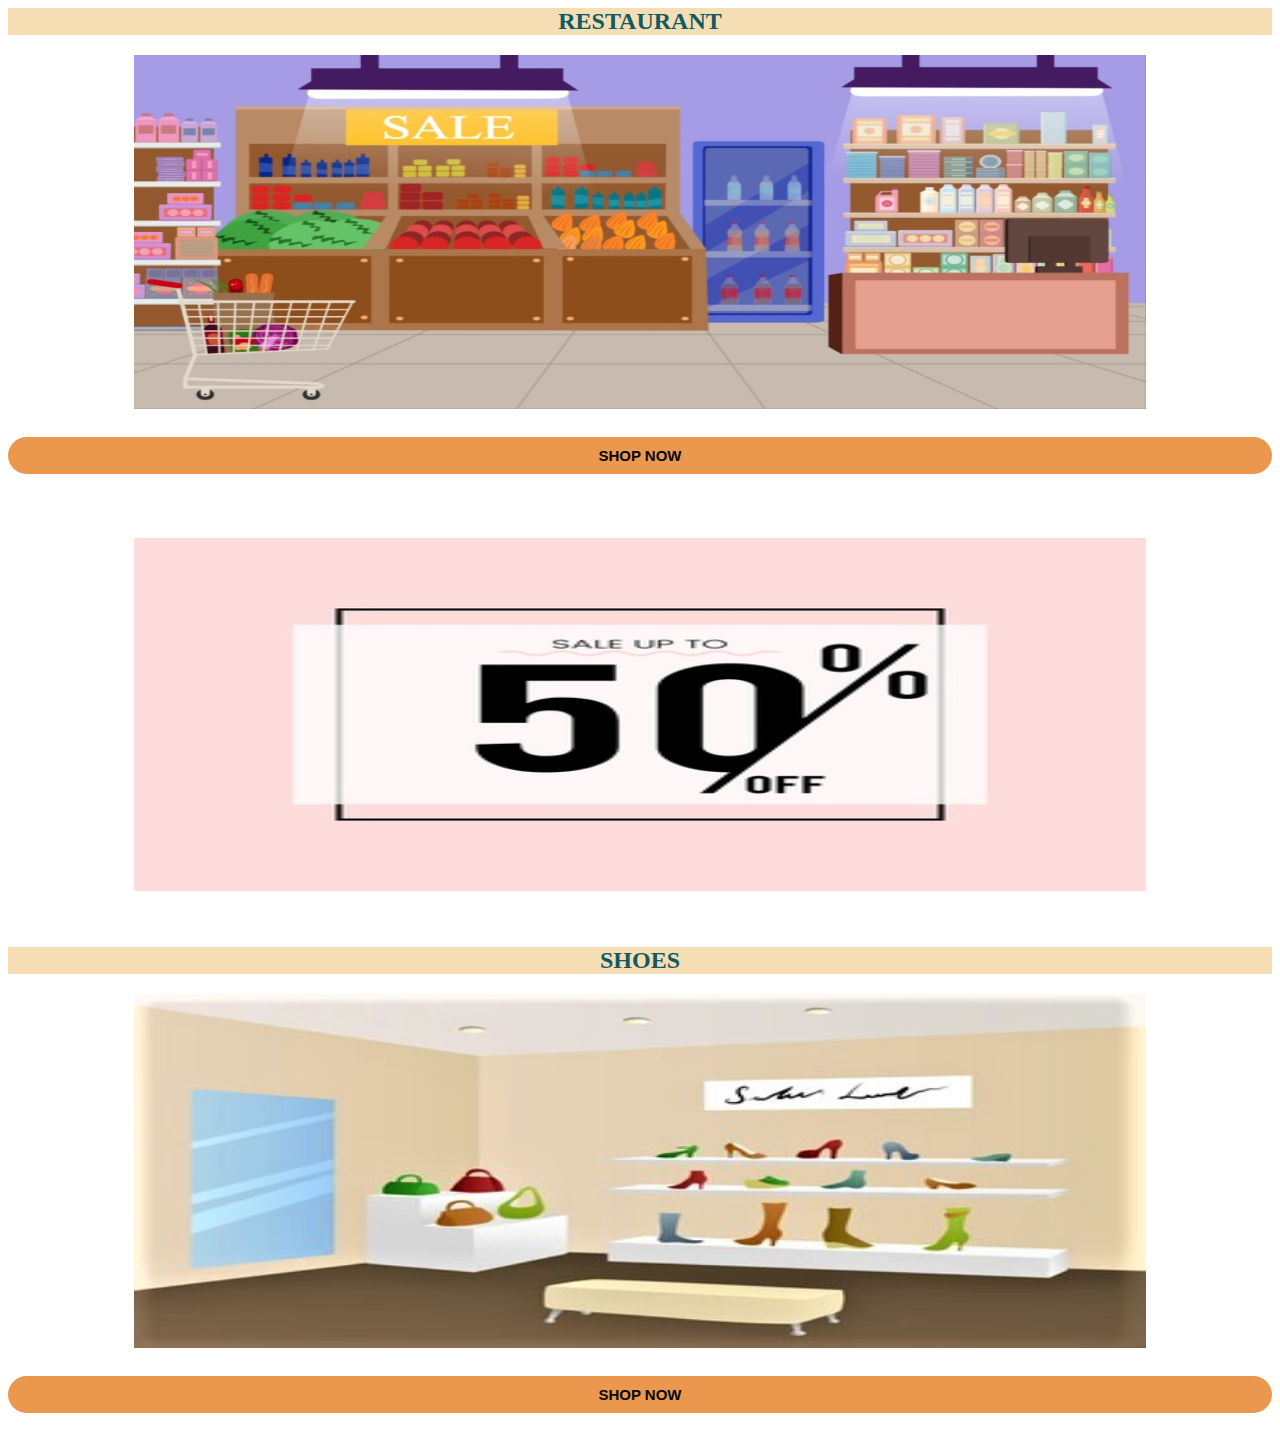
<file: hotspoting-page/f1andf2bg.html>
<html>
    <head>
        <title>
            f1 and f2
        </title>
<style>
     h2
     {
         color:rgb(18, 89, 102);
         background-color:wheat;
     }
    .station {
      background-color: rgb(46, 111, 116);
      color: rgb(0, 0, 0);
      border: 2px solid rgb(192, 181, 146);
      margin: 20px;
      padding: 20px;
    }
    </style>
 </head>
    <body class="img" style="background-color:white";> 

    
        
        <h2><CENTER> RESTAURANT </h2> 
<center><img src= "2.jpg"; width=80%; height=40%></center>
 <br>
               
     <td><center><a target="_blank" href="../restraunt/RGV.html"><button type="submit"  style="color: rgb(7, 6, 7); background-color: #EB984E;width: 100%; padding: 10px; border-radius: 20px; font-size: 15px; margin:10px 0; border: none; outline: none; cursor: pointer;"><b>SHOP NOW</b></button></a></center></td>
               <br>
            
            
<br>
<br>
<center><img src= "d1.jpg"; width=80%; height=40%></center>
<br>
<br>

<h2><CENTER> SHOES </h2> 
<center><img src= "3.jpg"; width=80%; height=40%></center>
 <br>
               
      <td><center><a ><button   style="color: rgb(7, 6, 7); background-color: #EB984E;width: 100%; padding: 10px; border-radius: 20px; font-size: 15px; margin:10px 0; border: none; outline: none; cursor: pointer;"><b>SHOP NOW</b></button></a></center></td>
               </br>
          

</body>
</html>
</file>
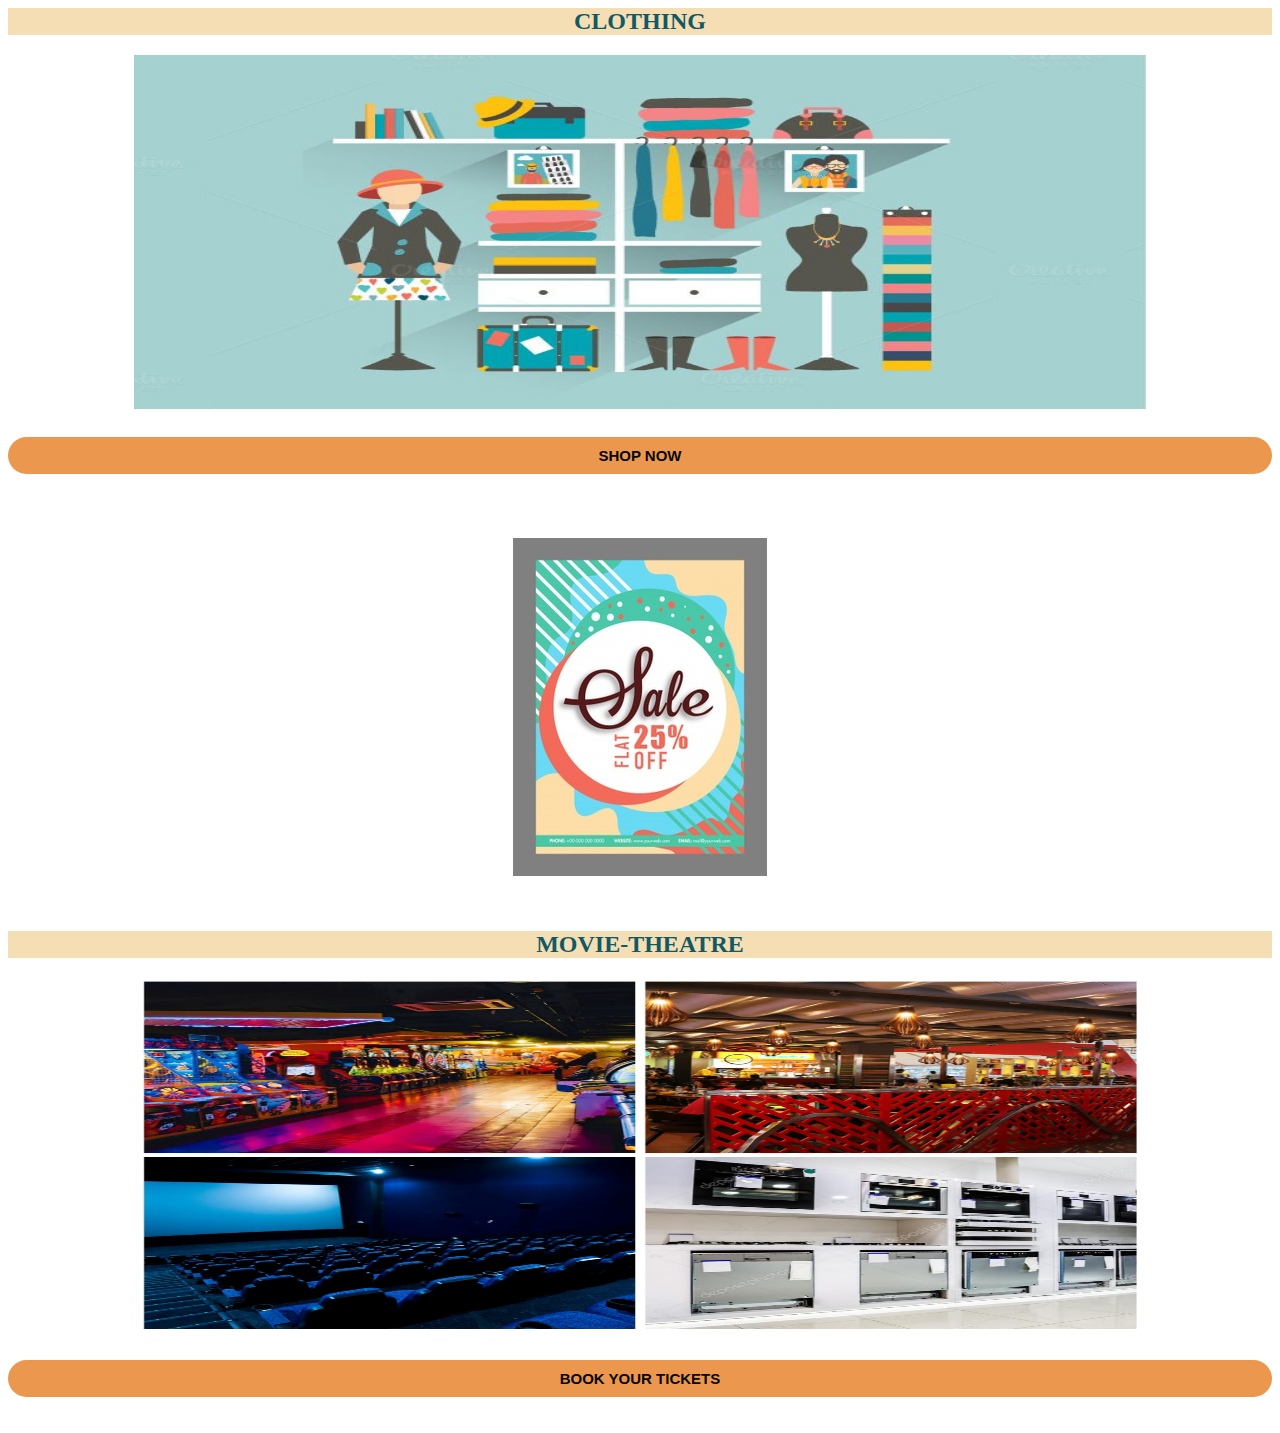
<file: hotspoting-page/f3andf4bg.html>
<html>
    <head>
        <title>
            f3 and f4
        </title>
<style>
     h2{color:rgb(18, 89, 102);

background-color:wheat;
}
    .station {
      background-color: rgb(46, 111, 116);
      color: rgb(0, 0, 0);
      border: 2px solid rgb(192, 181, 146);
      margin: 20px;
      padding: 20px;
    }
    </style>
 </head>
    <body class="img" style="background-color:white";>
        
 
<h2><CENTER> CLOTHING </h2>  
<center><img src= "4.jpg" ; width= 80%; height=40%></center>
 <br>
               
     <td><center><a target="_blank" href="../clothing/index.html"><button type="submit"  style="color: rgb(7, 6, 7); background-color: #EB984E;width: 100%; padding: 10px; border-radius: 20px; font-size: 15px; margin:10px 0; border: none; outline: none; cursor: pointer;"><b>SHOP NOW</b></button></a></center></td>
               <br>
            
<br>
<br>
<center><img src= "d2.jpg"></center>
<br>
<br>

<h2><CENTER> MOVIE-THEATRE </h2> 
<center><img src= "5.jpeg" ; width= 80%; height=40%></center>
 <br>
               
      <td><center><a target="_blank" href="../movietheatre/theatrepage.html"><button type="submit"  style="color: rgb(7, 6, 7); background-color: #EB984E;width: 100%; padding: 10px; border-radius: 20px; font-size: 15px; margin:10px 0; border: none; outline: none; cursor: pointer;"><b>BOOK YOUR TICKETS</b></button></a></center></td>
               </br>
         


</body>
</html>
</file>
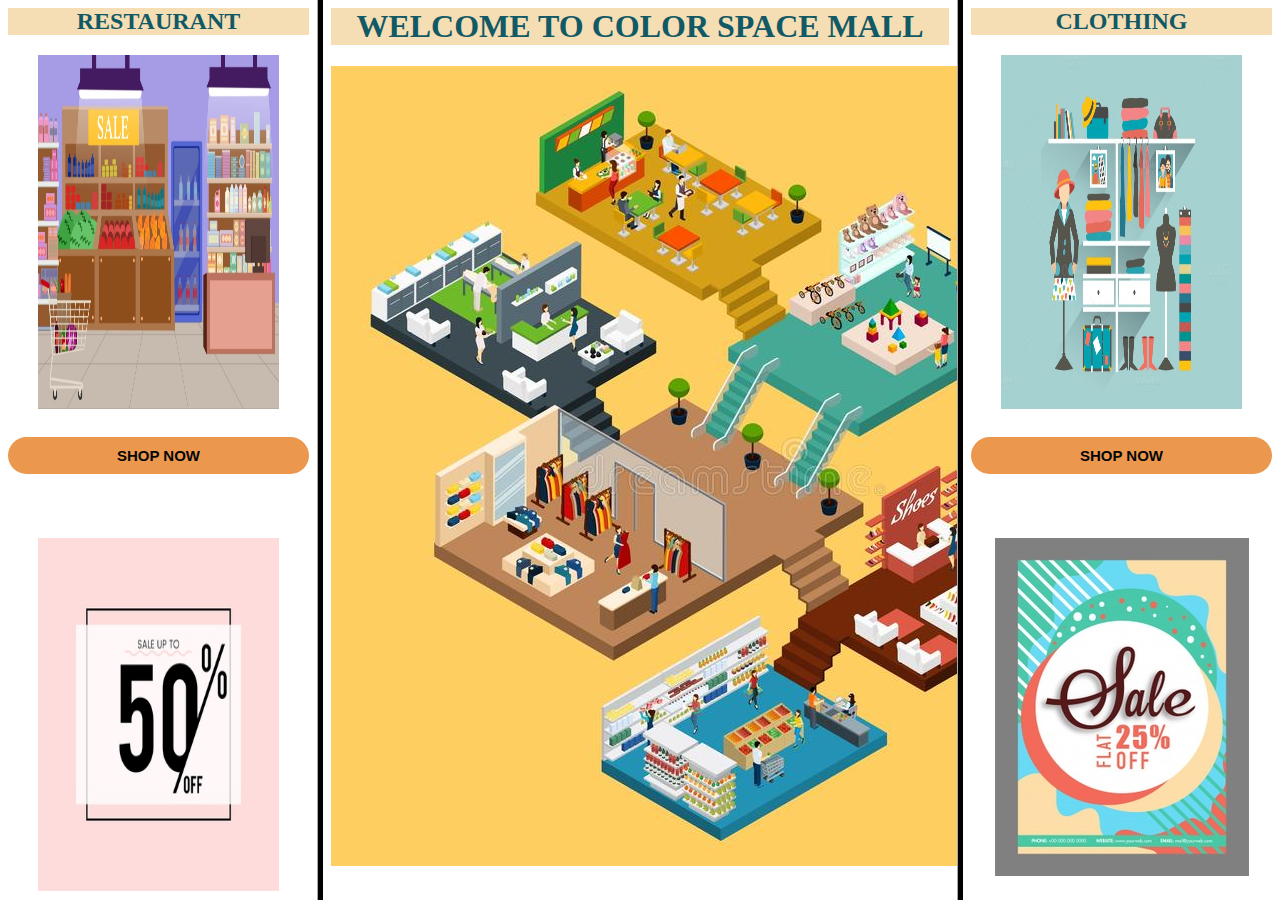
<file: hotspoting-page/framemallbg.html>
<!DOCTYPE html> 
<html> 
<head>
    
    <title>MALL HOTSPOT</title>

    <frameset bordercolor="black" cols="25%,50%,25%">
        <frame name="left" src="f1andf2bg.html">
<frame name = "center" src = "mall13.html" />
            <frame name="right"  src="f3andf4bg.html">
    </frameset>


    </head>
</file>
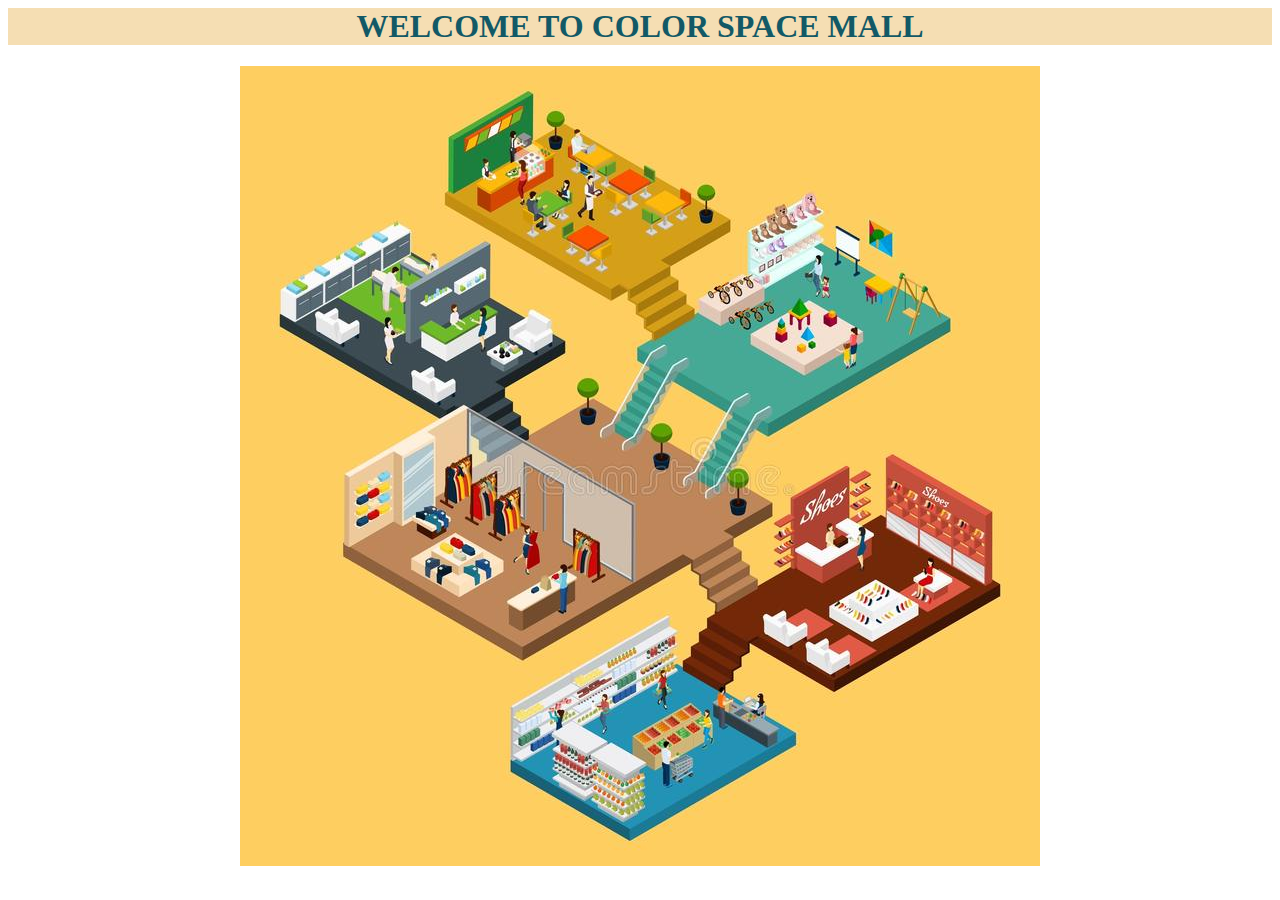
<file: hotspoting-page/mall13.html>
<html>
    <head>
<title>
    lab6
</title>
<style>
     h1{color:rgb(18, 89, 102);

background-color:wheat;
}
    .station {
      background-color: rgb(46, 111, 116);
      color: rgb(0, 0, 0);
      border: 2px solid rgb(192, 181, 146);
      margin: 20px;
      padding: 20px;
    }
    </style>

    </head>
    <body class="img" >
<center>  

<h1><CENTER> WELCOME TO COLOR SPACE MALL </h1>
        </center> 
<center>    
            <img src="a1.jpg"  target="_blank" onmousemove="showCoords(event)"  usemap="#workmap">
       
           <map name="workmap">
            <area  shape="circle"  coords="143,235,35" href="https://image.shutterstock.com/image-illustration/set-white-home-appliances-on-260nw-692475616.jpg" alt="sorry there is an network issue">
            <area  shape="circle" target="_blank" coords="226,448,37" href="../clothing/index.html" alt="sorry there is an network issue">
            <area  shape="circle" target="_blank" coords="373,649,33" href="https://midwestcommunity.org/wp-content/uploads/2018/02/Groceries-ThinkstockPhotos-836782690.jpg" alt="sorry there is an network issue">
            <area  shape="circle" target="_blank" coords="591,477,31" href="https://m.media-amazon.com/images/I/71D9ImsvEtL._UY500_.jpg" alt="sorry there is an network issue">
            <area  shape="circle" target="_blank" coords="563,236,38" href="../movietheatre/theatrepage.html" alt="sorry there is an network issue">
            <area  shape="circle" target="_blank" coords="312,115,31" href="../restraunt/RGV.html" alt="sorry there is an network issue">


        </map>

    <p id="map"></p>

        <script type="text/javascript">

          function showCoords(event)
        {
            var x = event.clientX;
            var y = event.clientY;
            var coords = "X coords: "+ x  +" , Y coords: " + y;
            document.getElementById("map").innerHTML = coords; 
        }

         
        </script>

        

</center>

    </body>
</html>
</file>
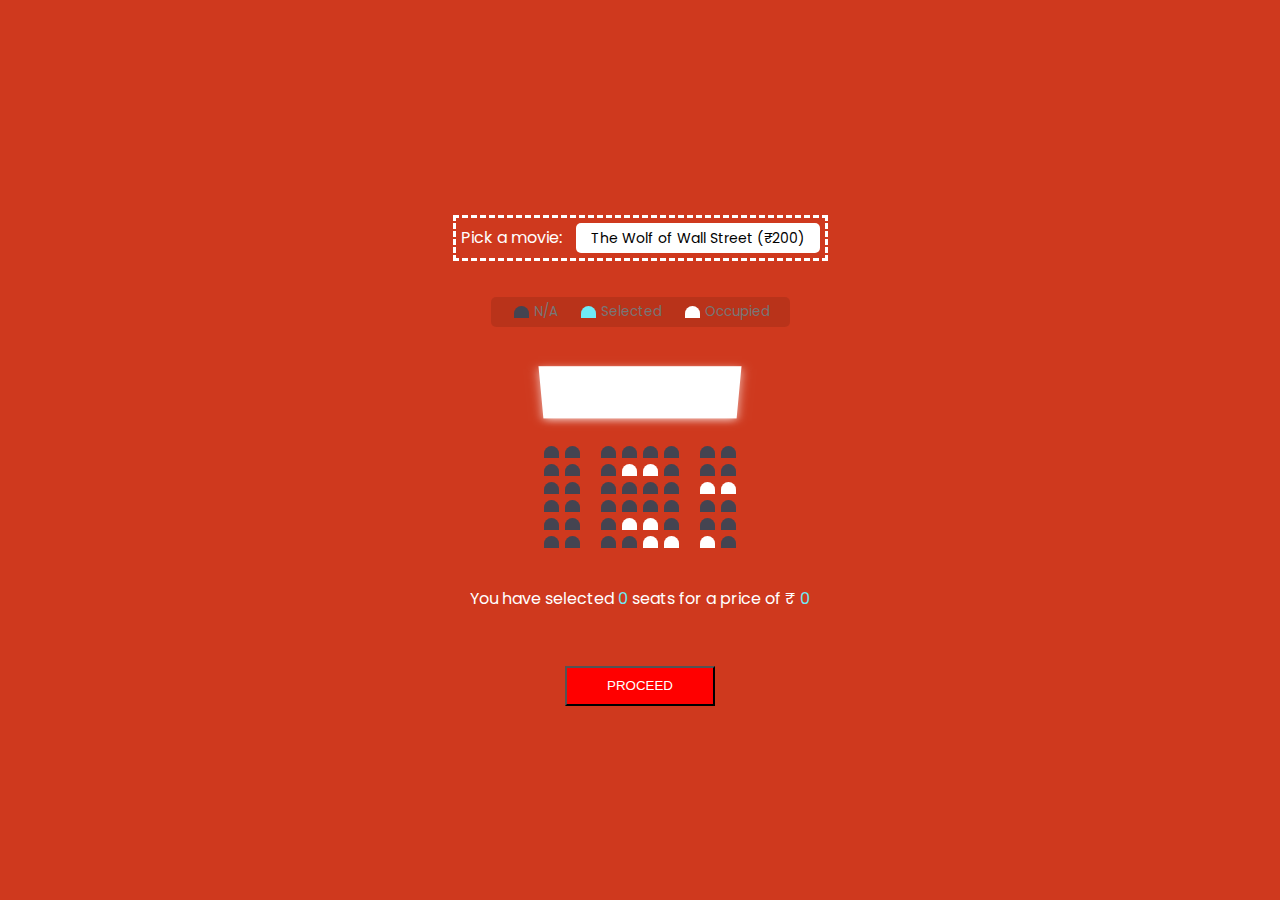
<file: movietheatre/seatingpage.html>
<!DOCTYPE html>
<html lang="en">
<head>
    <meta charset="UTF-8">
    <meta http-equiv="X-UA-Compatible" content="IE=edge">
    <meta name="viewport" content="width=device-width, initial-scale=1.0">
    <title>Document</title>
    <link href="seating.css" type="text/css" rel="stylesheet">

</head>
<body>
     
    <div class="movie-container">
    <label for="movie">Pick a movie:</label>
    <select name="movie" id="movie">
        
            <option value="200">The Wolf of Wall Street (₹200)</option>
            <option value="150">Mahanati (₹150)</option>
            <option value="150">Drishyam (₹150)</option>
            <option value="175">Bajrangi Bhaijaan(₹175)</option>
            <option value="200">Harry Potter (₹200)</option>
            <option value="175">Interstellar (₹175)</option>
            <option value="175">The Jungle Book (₹175)</option>
            <option value="200">BAHUBALI (₹200)</option>
            <option value="175">MARY KOM (₹175)</option>
    </select>
  </div>
  <ul class="showcase">
    <li>
      <div class="seat"></div>
      <small>N/A</small>
    </li>
    <li>
      <div class="seat selected"></div>
      <small>Selected</small>
    </li>
    <li>
      <div class="seat occupied"></div>
      <small>Occupied</small>
    </li>
  </ul>
  <div class="container">
    <div class="screen"></div>
    <div class="row">
      <div class="seat"></div>
      <div class="seat"></div>
      <div class="seat"></div>
      <div class="seat"></div>
      <div class="seat"></div>
      <div class="seat"></div>
      <div class="seat"></div>
      <div class="seat"></div>
    </div>
    <div class="row">
      <div class="seat"></div>
      <div class="seat"></div>
      <div class="seat"></div>
      <div class="seat occupied"></div>
      <div class="seat occupied"></div>
      <div class="seat"></div>
      <div class="seat"></div>
      <div class="seat"></div>
    </div>
    <div class="row">
      <div class="seat"></div>
      <div class="seat"></div>
      <div class="seat"></div>
      <div class="seat"></div>
      <div class="seat"></div>
      <div class="seat"></div>
      <div class="seat occupied"></div>
      <div class="seat occupied"></div>
    </div>
    <div class="row">
      <div class="seat"></div>
      <div class="seat"></div>
      <div class="seat"></div>
      <div class="seat"></div>
      <div class="seat"></div>
      <div class="seat"></div>
      <div class="seat"></div>
      <div class="seat"></div>
    </div>
    <div class="row">
      <div class="seat"></div>
      <div class="seat"></div>
      <div class="seat"></div>
      <div class="seat occupied"></div>
      <div class="seat occupied"></div>
      <div class="seat"></div>
      <div class="seat"></div>
      <div class="seat"></div>
    </div>
    <div class="row">
      <div class="seat"></div>
      <div class="seat"></div>
      <div class="seat"></div>
      <div class="seat"></div>
      <div class="seat occupied"></div>
      <div class="seat occupied"></div>
      <div class="seat occupied"></div>
      <div class="seat"></div>
    </div>
  </div>
  <p class="text">
    You have selected <span id="count">0</span> seats for a price of ₹
    <span id="total">0</span>
  </p>
  <br>
  <br>
  <a href="payment.html">
  <input type="submit" style="background-color:red;color:white;width:150px;
            height:40px;" value="PROCEED">
            </a>
          </div>
  <script type="text/javascript" src="seatingpage.js"></script>

</body>
</html>
</file>
<file: movietheatre/seating.css>
@import url("https://fonts.googleapis.com/css?family=Poppins&display=swap");

* {
  box-sizing: border-box;
}

body {
  background-color: #cf391e;
  color: #fff;
  font-family: "Poppins", sans-serif;
  display: flex;
  flex-direction: column;
  align-items: center;
  justify-content: center;
  height: 100vh;
  margin: 0;
}

.movie-container {
  margin: 20px 0;
  border-style: dashed;
  padding:5px;
}

.movie-container select {
  background-color: #fff;
  border: 0;
  border-radius: 5px;
  font-size: 14px;
  font-family: inherit;
  margin-left: 10px;
  padding: 5px 15px;
  -moz-appearance: none;
  -webkit-appearance: none;
  appearance: none;
}

.container {
  perspective: 1000px;
  margin-bottom: 30px;
 
}

.seat {
  background-color: #444451;
  height: 12px;
  width: 15px;
  margin: 3px;
  border-top-left-radius: 10px;
  border-top-right-radius: 10px;
}

.seat.selected {
  background-color: #6feaf6;
}

.seat.occupied {
  background-color: #fff;
}

.seat:nth-of-type(2) {
  margin-right: 18px;
}

.seat:nth-last-of-type(2) {
  margin-left: 18px;
}

.seat:not(.occupied):hover {
  cursor: pointer;
  transform: scale(1.2);
}

.showcase .seat:not(.occupied):hover {
  cursor: default;
  transform: scale(1);
}

.showcase {
  background: rgba(0, 0, 0, 0.1);
  padding: 5px 10px;
  border-radius: 5px;
  color: #777;
  list-style-type: none;
  display: flex;
  justify-content: space-between;
}

.showcase li {
  display: flex;
  align-items: center;
  justify-content: center;
  margin: 0 10px;
}

.showcase li small {
  margin-left: 2px;
}

.row {
  display: flex;
}

.screen {
  background-color: #fff;
  height: 70px;
  width: 100%;
  margin: 15px 0;
  transform: rotateX(-45deg);
  box-shadow: 0 3px 10px rgba(255, 255, 255, 0.7);
}

p.text {
  margin: 5px 0;
}

p.text span {
  color: #6feaf6;
}
</file>
